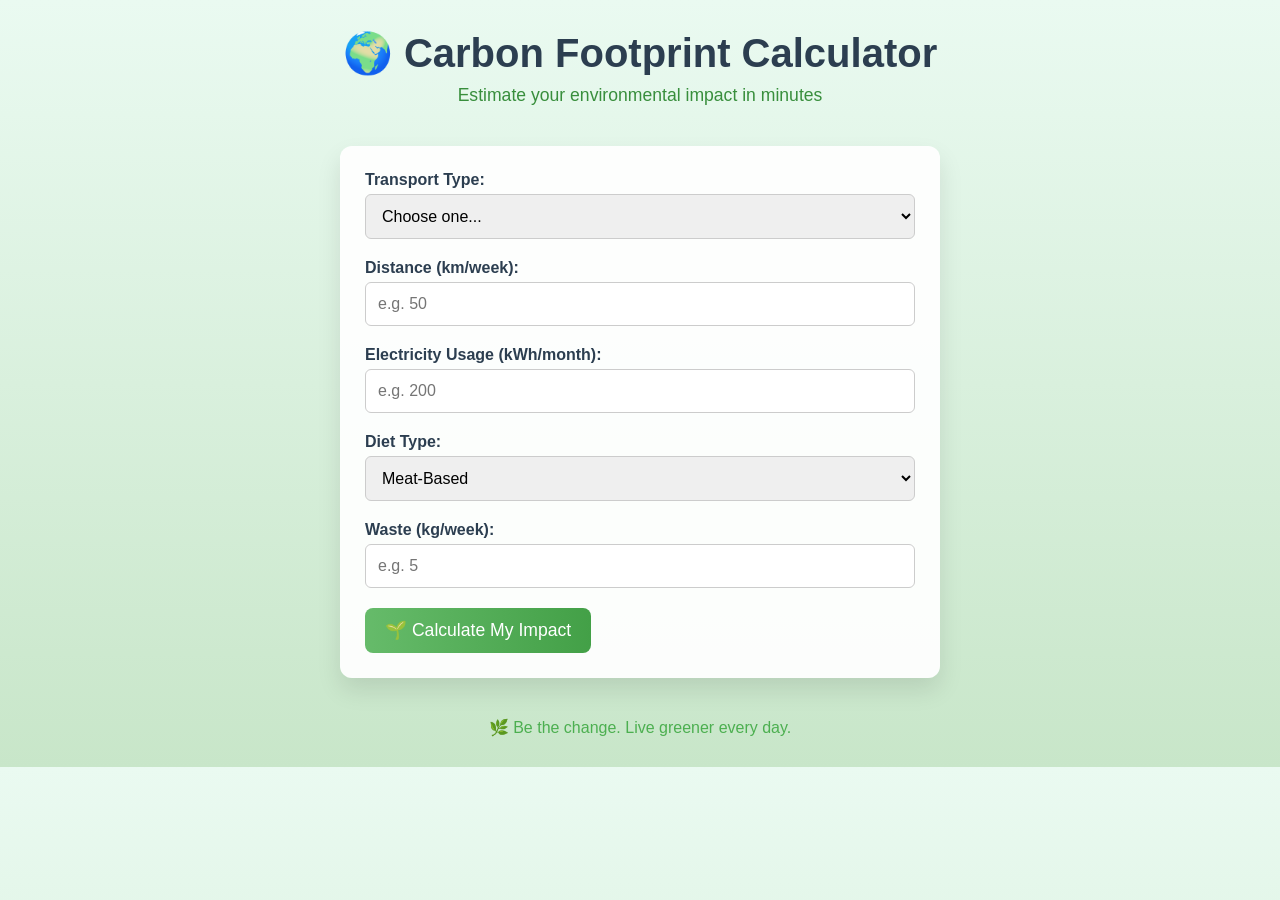
<file: footprint.html>
<!DOCTYPE html>
<html lang="en">
<head>
  <meta charset="UTF-8" />
  <meta name="viewport" content="width=device-width, initial-scale=1.0"/>
  <title>Carbon Footprint Calculator</title>
  <link rel="stylesheet" href="styles2.css" />
  <link rel="script.js" href="script.js">
</head>
<body>
  <header>
    <h1>🌍 Carbon Footprint Calculator</h1>
    <p>Estimate your environmental impact in minutes</p>
  </header>

  <main class="container">
    <form id="carbonForm">
      <div class="form-group">
        <label for="transportMode">Transport Type:</label>
        <select id="transportMode" required>
          <option value="">Choose one...</option>
          <option value="car">Personal Car</option>
          <option value="bus">Public Bus</option>
          <option value="bike">Bicycle</option>
          <option value="walk">Walking</option>
        </select>
      </div>

      <div class="form-group">
        <label for="distance">Distance (km/week):</label>
        <input type="number" id="distance" placeholder="e.g. 50" required />
      </div>

      <div class="form-group">
        <label for="electricity">Electricity Usage (kWh/month):</label>
        <input type="number" id="electricity" placeholder="e.g. 200" required />
      </div>

      <div class="form-group">
        <label for="diet">Diet Type:</label>
        <select id="diet" required>
          <option value="meat">Meat-Based</option>
          <option value="vegetarian">Vegetarian</option>
          <option value="vegan">Vegan</option>
        </select>
      </div>

      <div class="form-group">
        <label for="waste">Waste (kg/week):</label>
        <input type="number" id="waste" placeholder="e.g. 5" required />
      </div>

      <button type="submit" class="btn-animate">🌱 Calculate My Impact</button>
    </form>

    <section id="result" class="result hidden">
      <h2>Your Weekly Carbon Footprint</h2>
      <ul>
        <li><strong>Total:</strong> <span id="total"></span> kg CO₂</li>
        <li><strong>Transport:</strong> <span id="transportFootprint"></span> kg CO₂</li>
        <li><strong>Electricity:</strong> <span id="electricityFootprint"></span> kg CO₂</li>
        <li><strong>Diet:</strong> <span id="dietFootprint"></span> kg CO₂</li>
        <li><strong>Waste:</strong> <span id="wasteFootprint"></span> kg CO₂</li>
      </ul>
    </section>
  </main>

  <footer>
    <p>🌿 Be the change. Live greener every day.</p>
  </footer>

  <script>
    document.getElementById('carbonForm').addEventListener('submit', function(e) {
      e.preventDefault();
      const transport = document.getElementById('transportMode').value;
      const distance = parseFloat(document.getElementById('distance').value);
      const electricity = parseFloat(document.getElementById('electricity').value);
      const diet = document.getElementById('diet').value;
      const waste = parseFloat(document.getElementById('waste').value);

      const transportFactors = {
        car: 0.21,
        bus: 0.1,
        bike: 0.01,
        walk: 0
      };

      const dietFactor = diet === 'meat' ? 2.5 : diet === 'vegetarian' ? 1.5 : 1.0;

      const transportFootprint = distance * (transportFactors[transport] || 0);
      const electricityFootprint = electricity * 0.5;
      const dietFootprint = dietFactor * 10;
      const wasteFootprint = waste * 0.25;

      const total = transportFootprint + electricityFootprint + dietFootprint + wasteFootprint;

      document.getElementById('transportFootprint').textContent = transportFootprint.toFixed(2);
      document.getElementById('electricityFootprint').textContent = electricityFootprint.toFixed(2);
      document.getElementById('dietFootprint').textContent = dietFootprint.toFixed(2);
      document.getElementById('wasteFootprint').textContent = wasteFootprint.toFixed(2);
      document.getElementById('total').textContent = total.toFixed(2);

      document.getElementById('result').classList.remove('hidden');
    });

    
  </script>




</body>
</html>
</file>
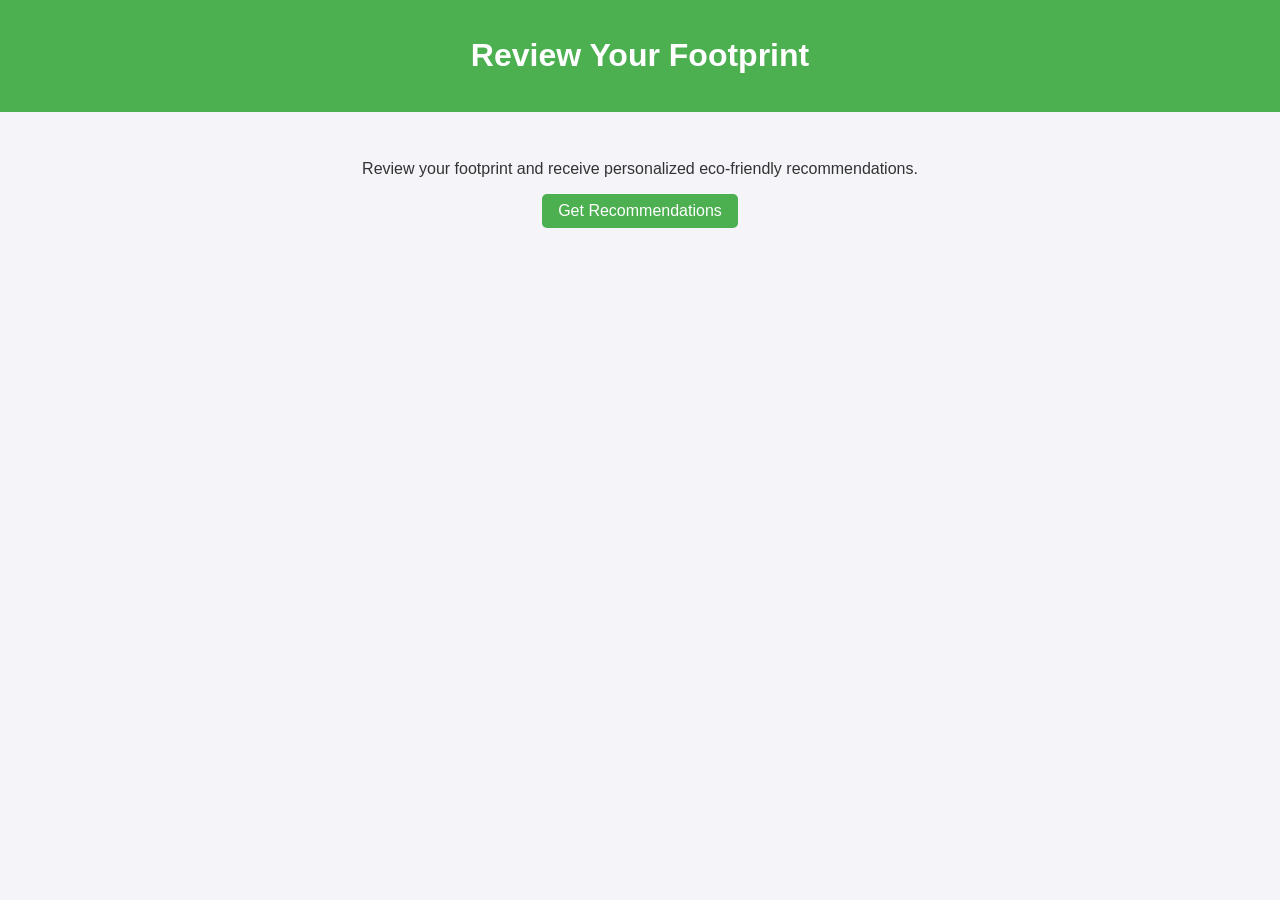
<file: results.html>
<!DOCTYPE html>
<html lang="en">
<head>
    <meta charset="UTF-8">
    <meta name="viewport" content="width=device-width, initial-scale=1.0">
    <title>Eco-Friendly Recommendations</title>
    <style>
        body {
            font-family: Arial, sans-serif;
            margin: 0;
            padding: 0;
            background-color: #f4f4f9;
            color: #333;
        }
        header {
            background-color: #4CAF50;
            color: white;
            padding: 1rem;
            text-align: center;
        }
        main {
            padding: 2rem;
            text-align: center;
        }
        button {
            background-color: #4CAF50;
            color: white;
            border: none;
            padding: 0.5rem 1rem;
            font-size: 1rem;
            cursor: pointer;
            border-radius: 5px;
        }
        button:hover {
            background-color: #45a049;
        }
    </style>
</head>
<body>
    <header>
        <h1>Review Your Footprint</h1>
    </header>
    <main>
        <p>Review your footprint and receive personalized eco-friendly recommendations.</p>
        <button onclick="getRecommendations()">Get Recommendations</button>
    </main>
    <script>
        function getRecommendations() {
            alert("Your personalized eco-friendly recommendations are on the way!");
        }
    </script>
</body>
</html>
</file>
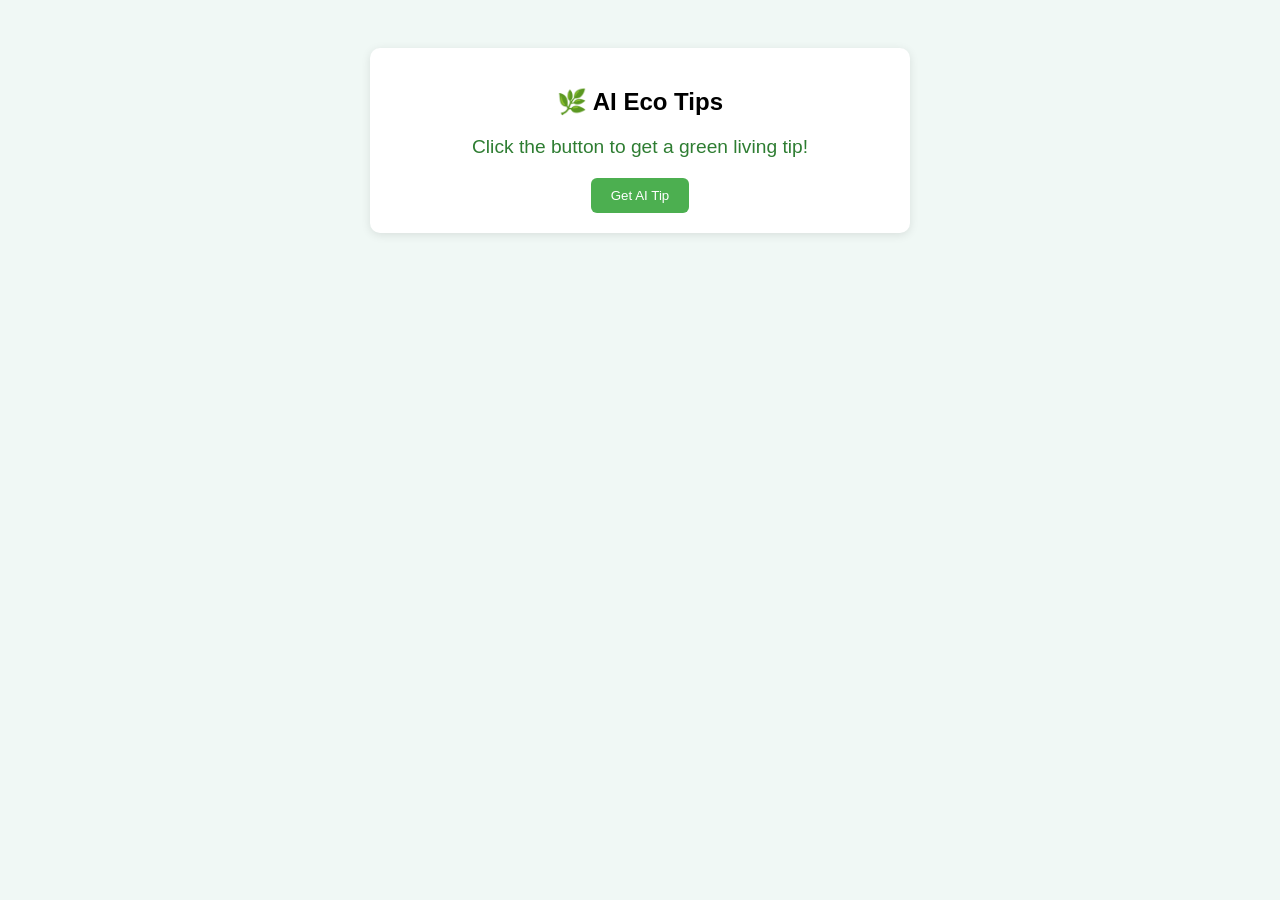
<file: tips.html>
<!DOCTYPE html>
<html lang="en">
<head>
  <meta charset="UTF-8">
  <title>AI Eco Tips</title>
  <style>
    body {
      font-family: Arial, sans-serif;
      background: #f0f8f5;
      display: flex;
      flex-direction: column;
      align-items: center;
      padding: 40px;
    }
    .eco-tips-container {
      background: white;
      border-radius: 10px;
      padding: 20px;
      width: 80%;
      max-width: 500px;
      box-shadow: 0 2px 10px rgba(0,0,0,0.1);
      text-align: center;
    }
    .eco-tip {
      margin: 20px 0;
      font-size: 1.2em;
      color: #2e7d32;
    }
    button {
      padding: 10px 20px;
      background-color: #4caf50;
      color: white;
      border: none;
      border-radius: 6px;
      cursor: pointer;
    }
  </style>
</head>
<body>

<div class="eco-tips-container">
  <h2>🌿 AI Eco Tips</h2>
  <p class="eco-tip" id="ecoTip">Click the button to get a green living tip!</p>
  <button onclick="getEcoTip()">Get AI Tip</button>
</div>

<script>
  async function getEcoTip() {
    const response = await fetch('/api/eco-tip');
    const data = await response.json();
    document.getElementById('ecoTip').textContent = data.tip;
  }
</script>

</body>
</html>
</file>
<file: styles2.css>
* {
    margin: 0;
    padding: 0;
    box-sizing: border-box;
  }
  
  body {
    font-family: 'Segoe UI', sans-serif;
    background: linear-gradient(#eafaf1, #c8e6c9);
    color: #2c3e50;
    padding: 30px;
  }
  
  header {
    text-align: center;
    margin-bottom: 40px;
  }
  
  header h1 {
    font-size: 2.5rem;
    animation: fadeInDown 1s ease-in-out;
  }
  
  header p {
    font-size: 1.1rem;
    margin-top: 8px;
    color: #388e3c;
    animation: fadeInUp 1s ease-in-out;
  }
  
  .container {
    max-width: 600px;
    margin: auto;
    background: #ffffffee;
    border-radius: 12px;
    padding: 25px;
    box-shadow: 0 12px 24px rgba(0, 0, 0, 0.1);
  }
  
  .form-group {
    margin-bottom: 20px;
  }
  
  label {
    font-weight: bold;
    display: block;
    margin-bottom: 5px;
  }
  
  input, select {
    width: 100%;
    padding: 12px;
    border-radius: 6px;
    border: 1px solid #ccc;
    font-size: 1rem;
    transition: border-color 0.3s;
  }
  
  input:focus, select:focus {
    border-color: #66bb6a;
    outline: none;
  }
  
  button.btn-animate {
    padding: 12px 20px;
    font-size: 1.1rem;
    background: linear-gradient(to right, #66bb6a, #43a047);
    color: white;
    border: none;
    border-radius: 8px;
    cursor: pointer;
    transition: transform 0.3s ease, box-shadow 0.3s ease;
    position: relative;
    overflow: hidden;
  }
  
  button.btn-animate::after {
    content: "🌿";
    position: absolute;
    right: 16px;
    opacity: 0;
    transform: translateY(10px);
    transition: all 0.4s ease;
  }
  
  button.btn-animate:hover {
    transform: scale(1.05);
    box-shadow: 0 6px 18px rgba(76, 175, 80, 0.4);
  }
  
  button.btn-animate:hover::after {
    opacity: 1;
    transform: translateY(0);
  }
  
  .result {
    margin-top: 30px;
    animation: slideUp 0.8s ease forwards;
    background-color: #f1f8e9;
    border-left: 4px solid #66bb6a;
    padding: 20px;
    border-radius: 10px;
  }
  
  .result h2 {
    margin-bottom: 10px;
    font-size: 1.4rem;
    color: #2e7d32;
  }
  
  .result ul {
    list-style: none;
    padding-left: 0;
  }
  
  footer {
    text-align: center;
    margin-top: 40px;
    color: #4caf50;
    font-weight: 500;
  }
  
  .hidden {
    display: none;
  }
  
  /* Animations */
  @keyframes fadeInDown {
    from { opacity: 0; transform: translateY(-30px); }
    to { opacity: 1; transform: translateY(0); }
  }
  
  @keyframes fadeInUp {
    from { opacity: 0; transform: translateY(30px); }
    to { opacity: 1; transform: translateY(0); }
  }
  
  @keyframes slideUp {
    from { opacity: 0; transform: translateY(40px); }
    to { opacity: 1; transform: translateY(0); }
  }
  .footprint-summary {
    background-color: #f1f8e9;
    border-left: 4px solid #66bb6a;
    padding: 20px;
    border-radius: 10px;
    margin-top: 15px;
    animation: slideUp 0.8s ease forwards;
  }
</file>
